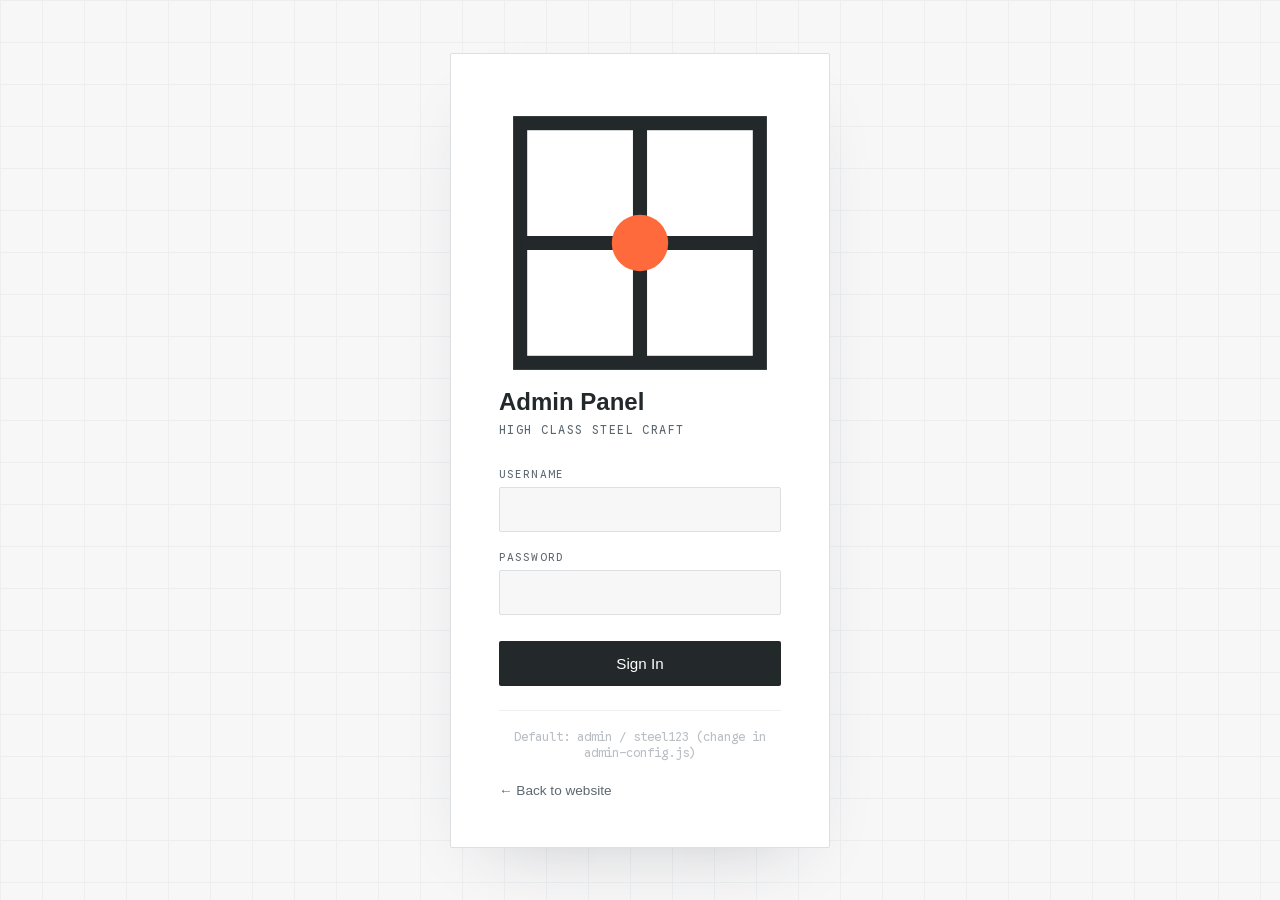
<file: dashboard.html>
<!DOCTYPE html>
<html lang="en">
<head>
<meta charset="UTF-8">
<meta name="viewport" content="width=device-width, initial-scale=1.0">
<title>Admin Dashboard | High Class Steel Craft</title>
<link rel="preconnect" href="https://fonts.googleapis.com">
<link rel="preconnect" href="https://fonts.gstatic.com" crossorigin>
<link href="https://fonts.googleapis.com/css2?family=Google+Sans+Code:ital,wght@0,300..800;1,300..800&family=Google+Sans:wght@400;500;700&display=swap" rel="stylesheet">
<link rel="stylesheet" href="admin-style.css">
</head>
<body>

<div class="admin-shell">
  <aside class="sidebar">
    <div class="brand">
      <span class="logo-mark">
        <svg viewBox="0 0 40 40" fill="none" xmlns="http://www.w3.org/2000/svg">
          <rect x="3" y="3" width="34" height="34" stroke="#23282b" stroke-width="2"/>
          <path d="M3 20H37" stroke="#23282b" stroke-width="2"/>
          <path d="M20 3V37" stroke="#23282b" stroke-width="2"/>
          <circle cx="20" cy="20" r="4" fill="#ff6a3d"/>
        </svg>
      </span>
      <div>
        <strong>HCSC Admin</strong>
        <span>High Class Steel Craft</span>
      </div>
    </div>
    <nav class="side-nav">
      <button class="side-link active" data-panel="panel-gallery">
        <svg viewBox="0 0 24 24" fill="none" stroke="currentColor" stroke-width="1.6"><rect x="3" y="3" width="18" height="14" rx="1"/><path d="M3 13l4-4 5 5 3-3 5 5"/><circle cx="8" cy="8" r="1.2" fill="currentColor"/></svg>
        Gallery / Work
      </button>
      <button class="side-link" data-panel="panel-products">
        <svg viewBox="0 0 24 24" fill="none" stroke="currentColor" stroke-width="1.6"><path d="M21 8l-9-5-9 5 9 5 9-5z"/><path d="M3 8v8l9 5 9-5V8"/><path d="M12 13v8"/></svg>
        Products
      </button>
      <button class="side-link" data-panel="panel-enquiries">
        <svg viewBox="0 0 24 24" fill="none" stroke="currentColor" stroke-width="1.6"><path d="M21 11.5a8.38 8.38 0 0 1-.9 3.8 8.5 8.5 0 0 1-7.6 4.7 8.38 8.38 0 0 1-3.8-.9L3 21l1.9-5.7a8.38 8.38 0 0 1-.9-3.8 8.5 8.5 0 0 1 4.7-7.6 8.38 8.38 0 0 1 3.8-.9h.5a8.48 8.48 0 0 1 8 8v.5z"/></svg>
        Enquiries <span class="badge" id="enquiryBadge"></span>
      </button>
      <button class="side-link" data-panel="panel-settings">
        <svg viewBox="0 0 24 24" fill="none" stroke="currentColor" stroke-width="1.6"><circle cx="12" cy="12" r="3"/><path d="M19.4 15a1.65 1.65 0 0 0 .33 1.82l.06.06a2 2 0 1 1-2.83 2.83l-.06-.06a1.65 1.65 0 0 0-1.82-.33 1.65 1.65 0 0 0-1 1.51V21a2 2 0 1 1-4 0v-.09A1.65 1.65 0 0 0 9 19.4a1.65 1.65 0 0 0-1.82.33l-.06.06a2 2 0 1 1-2.83-2.83l.06-.06A1.65 1.65 0 0 0 4.6 15a1.65 1.65 0 0 0-1.51-1H3a2 2 0 1 1 0-4h.09A1.65 1.65 0 0 0 4.6 9a1.65 1.65 0 0 0-.33-1.82l-.06-.06a2 2 0 1 1 2.83-2.83l.06.06A1.65 1.65 0 0 0 9 4.6a1.65 1.65 0 0 0 1-1.51V3a2 2 0 1 1 4 0v.09a1.65 1.65 0 0 0 1 1.51 1.65 1.65 0 0 0 1.82-.33l.06-.06a2 2 0 1 1 2.83 2.83l-.06.06A1.65 1.65 0 0 0 19.4 9a1.65 1.65 0 0 0 1.51 1H21a2 2 0 1 1 0 4h-.09a1.65 1.65 0 0 0-1.51 1z"/></svg>
        Settings
      </button>
    </nav>
    <div class="sidebar-foot">
      <a href="../index.html" target="_blank" class="ghost-btn">View Website ↗</a>
      <button id="logoutBtn" class="ghost-btn danger">Log Out</button>
    </div>
  </aside>

  <main class="content">
    <header class="content-header">
      <div>
        <span class="eyebrow">Admin Panel</span>
        <h1 id="panelTitle">Gallery / Work</h1>
      </div>
      <div class="header-actions" id="headerActions"></div>
    </header>

    <!-- GALLERY PANEL -->
    <section class="panel active" id="panel-gallery">
      <div class="panel-card form-card">
        <h2>Add new project to "Our Work"</h2>
        <p class="muted">Upload a photo, title and category — it appears instantly on the website gallery.</p>
        <form id="galleryForm">
          <div class="form-row">
            <div class="form-group">
              <label>Project Title</label>
              <input type="text" id="gTitle" placeholder="e.g. Rooftop Water Tank Frame" required>
            </div>
            <div class="form-group">
              <label>Category</label>
              <select id="gCategory" required>
                <option value="structural">Structural</option>
                <option value="gates">Gates & Fencing</option>
                <option value="staircases">Staircases & Railings</option>
                <option value="furniture">Furniture & Decor</option>
              </select>
            </div>
          </div>
          <div class="form-group">
            <label>Project Photo</label>
            <div class="upload-box" id="gUploadBox">
              <input type="file" id="gImage" accept="image/*" hidden>
              <div class="upload-placeholder" id="gUploadPlaceholder">
                <svg viewBox="0 0 24 24" fill="none" stroke="currentColor" stroke-width="1.5"><path d="M21 15v4a2 2 0 01-2 2H5a2 2 0 01-2-2v-4"/><polyline points="17 8 12 3 7 8"/><line x1="12" y1="3" x2="12" y2="15"/></svg>
                <span>Click to upload image</span>
                <small>JPG, PNG — recommended landscape</small>
              </div>
              <img id="gImagePreview" class="upload-preview" hidden>
            </div>
          </div>
          <button type="submit" class="btn-primary">Add to Gallery</button>
        </form>
      </div>

      <div class="panel-card">
        <h2>Current Projects <span class="count" id="galleryCount"></span></h2>
        <div class="admin-grid" id="galleryAdminGrid"></div>
      </div>
    </section>

    <!-- PRODUCTS PANEL -->
    <section class="panel" id="panel-products">
      <div class="panel-card form-card">
        <h2>Add new product</h2>
        <p class="muted">Products appear in the "Products" section with WhatsApp & Email enquiry buttons.</p>
        <form id="productForm">
          <div class="form-row">
            <div class="form-group">
              <label>Product Name</label>
              <input type="text" id="pName" placeholder="e.g. MS Angle Window Grill" required>
            </div>
            <div class="form-group">
              <label>Category</label>
              <input type="text" id="pCategory" placeholder="e.g. Security" required>
            </div>
          </div>
          <div class="form-group">
            <label>Short Description</label>
            <textarea id="pDescription" placeholder="One or two lines describing the product" required></textarea>
          </div>
          <div class="form-group">
            <label>Product Photo</label>
            <div class="upload-box" id="pUploadBox">
              <input type="file" id="pImage" accept="image/*" hidden>
              <div class="upload-placeholder" id="pUploadPlaceholder">
                <svg viewBox="0 0 24 24" fill="none" stroke="currentColor" stroke-width="1.5"><path d="M21 15v4a2 2 0 01-2 2H5a2 2 0 01-2-2v-4"/><polyline points="17 8 12 3 7 8"/><line x1="12" y1="3" x2="12" y2="15"/></svg>
                <span>Click to upload image</span>
                <small>JPG, PNG — square preferred</small>
              </div>
              <img id="pImagePreview" class="upload-preview" hidden>
            </div>
          </div>
          <button type="submit" class="btn-primary">Add Product</button>
        </form>
      </div>

      <div class="panel-card">
        <h2>Current Products <span class="count" id="productCount"></span></h2>
        <div class="admin-grid" id="productAdminGrid"></div>
      </div>
    </section>

    <!-- ENQUIRIES PANEL -->
    <section class="panel" id="panel-enquiries">
      <div class="panel-card">
        <h2>Enquiries received <span class="count" id="enquiryCount"></span></h2>
        <p class="muted">Logged from the website's enquiry form (WhatsApp & Email submissions).</p>
        <div class="table-wrap">
          <table class="data-table" id="enquiryTable">
            <thead>
              <tr><th>Date</th><th>Name</th><th>Phone</th><th>Email</th><th>Type</th><th>Channel</th><th>Message</th><th></th></tr>
            </thead>
            <tbody id="enquiryTableBody"></tbody>
          </table>
        </div>
        <div class="empty-state" id="enquiryEmpty" hidden>
          <p>No enquiries yet. They'll show up here as visitors submit the contact form.</p>
        </div>
      </div>
    </section>

    <!-- SETTINGS PANEL -->
    <section class="panel" id="panel-settings">
      <div class="panel-card form-card">
        <h2>Contact details</h2>
        <p class="muted">These power every WhatsApp and Email button across the website.</p>
        <form id="settingsForm">
          <div class="form-group">
            <label>WhatsApp Number (with country code, digits only)</label>
            <input type="text" id="sWhatsapp" placeholder="e.g. 919876543210" required>
          </div>
          <div class="form-group">
            <label>Enquiry Email Address</label>
            <input type="email" id="sEmail" placeholder="enquiries@yourdomain.com" required>
          </div>
          <div class="form-group">
            <label>Workshop Address</label>
            <input type="text" id="sAddress" placeholder="Industrial Area, Nashik, Maharashtra" required>
          </div>
          <button type="submit" class="btn-primary">Save Settings</button>
          <div class="save-confirm" id="settingsSaved">Saved ✓</div>
        </form>
      </div>

      <div class="panel-card">
        <h2>Data management</h2>
        <p class="muted">Your gallery, products and enquiries are stored in this browser's local storage. Export a backup or restore from a file.</p>
        <div class="data-actions">
          <button class="btn-outline" id="exportBtn">Export Backup (.json)</button>
          <label class="btn-outline" for="importFile">Import Backup</label>
          <input type="file" id="importFile" accept="application/json" hidden>
          <button class="btn-outline danger" id="resetBtn">Reset to Default Data</button>
        </div>
      </div>
    </section>
  </main>
</div>

<div class="toast" id="toast"></div>

<script src="admin-config.js"></script>
<script src="../shared-data.js"></script>
<script src="admin.js"></script>
</body>
</html>
</file>
<file: admin-style.css>
:root{
  --white:#ffffff; --grey-50:#f7f7f8; --grey-100:#eceeef; --grey-200:#dde0e2;
  --grey-300:#b9bfc4; --steel:#5b6770; --ink:#23282b; --spark:#ff6a3d; --spark-2:#ffb347;
  --green:#25D366;
  --ff-display:'Google Sans','Google Sans Text',sans-serif;
  --ff-body:'Google Sans Text','Google Sans',sans-serif;
  --ff-mono:'Google Sans Code',monospace;
}
*{margin:0;padding:0;box-sizing:border-box;}
body{
  font-family:var(--ff-body); background:var(--grey-50); color:var(--ink);
}

.admin-shell{ display:flex; min-height:100vh; }

/* ===== Sidebar ===== */
.sidebar{
  width:260px; background:var(--ink); color:#fff; flex-shrink:0;
  display:flex; flex-direction:column; padding:28px 18px; position:sticky; top:0; height:100vh;
}
.brand{ display:flex; align-items:center; gap:12px; padding:0 10px 28px; border-bottom:1px solid rgba(255,255,255,0.08); margin-bottom:24px; }
.brand .logo-mark{ width:36px; height:36px; flex-shrink:0; }
.brand strong{ display:block; font-family:var(--ff-display); font-size:1rem; font-weight:700; }
.brand span{ display:block; font-family:var(--ff-mono); font-size:0.68rem; color:var(--grey-300); letter-spacing:0.05em; margin-top:2px; }

.side-nav{ display:flex; flex-direction:column; gap:4px; flex:1; }
.side-link{
  display:flex; align-items:center; gap:12px; padding:13px 14px; border-radius:2px; border:none;
  background:transparent; color:var(--grey-300); font-family:var(--ff-body); font-size:0.92rem; font-weight:500;
  cursor:pointer; text-align:left; transition:background .25s ease, color .25s ease; position:relative;
}
.side-link svg{ width:18px; height:18px; flex-shrink:0; }
.side-link:hover{ background:rgba(255,255,255,0.06); color:#fff; }
.side-link.active{ background:var(--spark); color:#fff; }
.badge{
  margin-left:auto; background:rgba(255,255,255,0.18); font-family:var(--ff-mono); font-size:0.7rem;
  padding:2px 8px; border-radius:10px; min-width:20px; text-align:center;
}
.side-link.active .badge{ background:rgba(255,255,255,0.3); }
.badge:empty{ display:none; }

.sidebar-foot{ display:flex; flex-direction:column; gap:8px; padding-top:18px; border-top:1px solid rgba(255,255,255,0.08); }
.ghost-btn{
  display:block; text-align:center; padding:11px; border-radius:2px; border:1px solid rgba(255,255,255,0.15);
  background:transparent; color:#fff; font-family:var(--ff-body); font-size:0.85rem; font-weight:500;
  text-decoration:none; cursor:pointer; transition:all .25s ease;
}
.ghost-btn:hover{ background:rgba(255,255,255,0.08); }
.ghost-btn.danger:hover{ background:#d64545; border-color:#d64545; }

/* ===== Content ===== */
.content{ flex:1; padding:36px 44px; max-width:1200px; }
.content-header{ display:flex; justify-content:space-between; align-items:flex-end; margin-bottom:32px; flex-wrap:wrap; gap:16px; }
.eyebrow{ font-family:var(--ff-mono); font-size:0.72rem; letter-spacing:0.16em; text-transform:uppercase; color:var(--spark); display:block; margin-bottom:6px; }
.content-header h1{ font-family:var(--ff-display); font-weight:700; font-size:1.9rem; }

/* ===== Panels ===== */
.panel{ display:none; flex-direction:column; gap:24px; animation:fadeIn .4s ease; }
.panel.active{ display:flex; }
@keyframes fadeIn{ from{opacity:0; transform:translateY(10px);} to{opacity:1; transform:translateY(0);} }

.panel-card{
  background:#fff; border:1px solid var(--grey-200); border-radius:2px; padding:28px;
}
.panel-card h2{ font-family:var(--ff-display); font-weight:700; font-size:1.15rem; margin-bottom:6px; display:flex; align-items:center; gap:10px; }
.panel-card .muted{ color:var(--steel); font-size:0.9rem; margin-bottom:20px; }
.count{
  font-family:var(--ff-mono); font-size:0.7rem; background:var(--grey-100); color:var(--steel);
  padding:3px 9px; border-radius:10px; font-weight:500;
}

/* ===== Forms ===== */
.form-row{ display:grid; grid-template-columns:1fr 1fr; gap:16px; }
.form-group{ display:flex; flex-direction:column; gap:6px; margin-bottom:16px; }
label{ font-family:var(--ff-mono); font-size:0.7rem; text-transform:uppercase; letter-spacing:0.1em; color:var(--steel); }
input, select, textarea{
  font-family:var(--ff-body); font-size:0.94rem; padding:12px 14px; border:1px solid var(--grey-200);
  border-radius:2px; background:var(--grey-50); outline:none; transition:border-color .25s ease, background .25s ease;
}
input:focus, select:focus, textarea:focus{ border-color:var(--spark); background:#fff; }
textarea{ min-height:80px; resize:vertical; }

.btn-primary{
  font-family:var(--ff-body); font-weight:500; font-size:0.92rem; padding:13px 26px; border:none;
  border-radius:2px; background:var(--ink); color:#fff; cursor:pointer; transition:background .25s ease, transform .25s ease;
}
.btn-primary:hover{ background:var(--spark); transform:translateY(-2px); }
.btn-outline{
  font-family:var(--ff-body); font-weight:500; font-size:0.88rem; padding:12px 20px; border:1px solid var(--grey-200);
  border-radius:2px; background:#fff; color:var(--ink); cursor:pointer; transition:all .25s ease; text-decoration:none; display:inline-block;
}
.btn-outline:hover{ border-color:var(--ink); }
.btn-outline.danger{ color:#d64545; border-color:#f3d6d6; }
.btn-outline.danger:hover{ background:#fdf2f2; border-color:#d64545; }

.save-confirm{
  display:inline-block; margin-left:14px; font-family:var(--ff-mono); font-size:0.8rem; color:#1a9e4b;
  opacity:0; transition:opacity .3s ease;
}
.save-confirm.show{ opacity:1; }

.data-actions{ display:flex; gap:12px; flex-wrap:wrap; }

/* ===== Upload box ===== */
.upload-box{
  border:1.5px dashed var(--grey-200); border-radius:2px; min-height:160px;
  display:flex; align-items:center; justify-content:center; cursor:pointer; overflow:hidden;
  transition:border-color .25s ease, background .25s ease; background:var(--grey-50);
}
.upload-box:hover{ border-color:var(--spark); background:#fff; }
.upload-placeholder{ display:flex; flex-direction:column; align-items:center; gap:8px; color:var(--steel); padding:30px; text-align:center; }
.upload-placeholder svg{ width:32px; height:32px; }
.upload-placeholder span{ font-size:0.92rem; font-weight:500; color:var(--ink); }
.upload-placeholder small{ font-family:var(--ff-mono); font-size:0.72rem; color:var(--grey-300); }
.upload-preview{ width:100%; max-height:240px; object-fit:cover; display:block; }

/* ===== Admin grid (gallery/products) ===== */
.admin-grid{ display:grid; grid-template-columns:repeat(auto-fill, minmax(220px, 1fr)); gap:18px; margin-top:20px; }
.admin-card{
  border:1px solid var(--grey-200); border-radius:2px; overflow:hidden; background:#fff;
  transition:transform .3s ease, box-shadow .3s ease; animation:cardIn .4s ease;
}
@keyframes cardIn{ from{opacity:0; transform:translateY(12px) scale(.98);} to{opacity:1; transform:translateY(0) scale(1);} }
.admin-card:hover{ transform:translateY(-4px); box-shadow:0 14px 30px -16px rgba(35,40,43,0.25); }
.admin-card .thumb{ aspect-ratio:4/3; overflow:hidden; background:var(--grey-100); }
.admin-card .thumb img{ width:100%; height:100%; object-fit:cover; }
.admin-card .body{ padding:14px; }
.admin-card .tag{ font-family:var(--ff-mono); font-size:0.68rem; text-transform:uppercase; letter-spacing:0.08em; color:var(--spark); }
.admin-card h4{ font-family:var(--ff-display); font-weight:500; font-size:0.96rem; margin:5px 0 10px; }
.admin-card p{ font-size:0.82rem; color:var(--steel); line-height:1.5; margin:5px 0 10px; }
.admin-card .row-actions{ display:flex; gap:8px; }
.admin-card .row-actions button{
  flex:1; font-family:var(--ff-mono); font-size:0.72rem; text-transform:uppercase; letter-spacing:0.06em;
  padding:8px; border:1px solid var(--grey-200); border-radius:2px; background:#fff; cursor:pointer; transition:all .2s ease;
}
.admin-card .row-actions button:hover{ background:#fdf2f2; border-color:#d64545; color:#d64545; }
.empty-state{ text-align:center; padding:40px; color:var(--grey-300); font-family:var(--ff-mono); font-size:0.85rem; }

/* ===== Table ===== */
.table-wrap{ overflow-x:auto; }
.data-table{ width:100%; border-collapse:collapse; font-size:0.86rem; min-width:760px; }
.data-table th{
  text-align:left; font-family:var(--ff-mono); font-size:0.7rem; text-transform:uppercase; letter-spacing:0.08em;
  color:var(--steel); padding:10px 12px; border-bottom:2px solid var(--ink);
}
.data-table td{ padding:12px; border-bottom:1px solid var(--grey-100); vertical-align:top; }
.data-table tr:hover td{ background:var(--grey-50); }
.channel-pill{
  font-family:var(--ff-mono); font-size:0.68rem; padding:3px 9px; border-radius:10px; text-transform:uppercase;
}
.channel-pill.whatsapp{ background:#eafaf0; color:#1a9e4b; }
.channel-pill.email{ background:var(--grey-100); color:var(--steel); }
.del-btn{
  font-family:var(--ff-mono); font-size:0.7rem; padding:6px 10px; border:1px solid var(--grey-200); border-radius:2px;
  background:#fff; cursor:pointer; transition:all .2s ease;
}
.del-btn:hover{ background:#fdf2f2; border-color:#d64545; color:#d64545; }
.msg-cell{ max-width:220px; }

/* ===== Toast ===== */
.toast{
  position:fixed; bottom:28px; right:28px; background:var(--ink); color:#fff; padding:14px 24px;
  border-radius:2px; font-family:var(--ff-body); font-size:0.9rem; opacity:0; transform:translateY(20px);
  transition:all .35s ease; pointer-events:none; z-index:500;
}
.toast.show{ opacity:1; transform:translateY(0); }

/* ===== Responsive ===== */
@media (max-width:900px){
  .admin-shell{ flex-direction:column; }
  .sidebar{ width:100%; height:auto; position:relative; flex-direction:row; align-items:center; gap:20px; padding:16px 18px; overflow-x:auto; }
  .brand{ border:none; margin:0; padding:0; }
  .side-nav{ flex-direction:row; flex:none; }
  .sidebar-foot{ display:none; }
  .content{ padding:24px; }
  .form-row{ grid-template-columns:1fr; }
}
</file>
